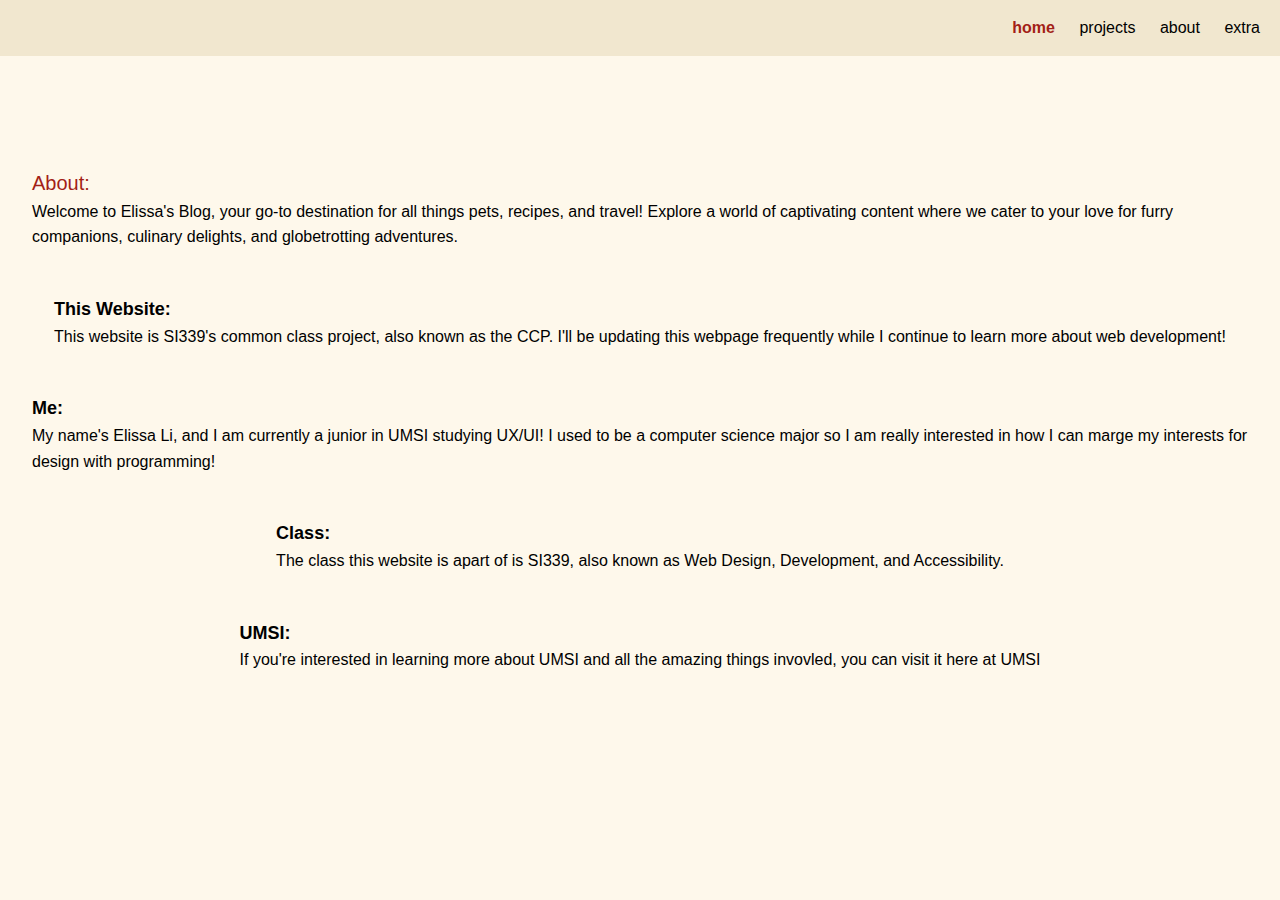
<file: tamarind.html>
<!DOCTYPE html>
<html lang="en">
<head>
    <meta charset="UTF-8">
    <meta name="viewport" content="width=device-width, initial-scale=1.0">
    <link rel="stylesheet" href="css/html5reset.css">
	<!-- Link to the stylesheet -->
	<link rel="stylesheet" href="css/style.css">
    <title>Pets</title>
</head>
<body>
    <a href = "#main-content" class="visually-hidden">Skip to Main Content</a>
    <header>
        <nav>
            <ul class="main-nav">
                <li class="current-page"><a href = "index.html">home</a></li>
                <li><a href = "project.html">projects</a></li>
                <li><a href = "about.html">about</a></li>
                <li><a href = "extra.html">extra</a></li>
            </ul>
        </nav>
        <h1>Elissa Li</h1>

    </header>
    
    <main id = "main-content">
        <div>
            <h2>About:</h2>
            <p>Welcome to Elissa's Blog, your go-to destination for all things pets, recipes, and travel! Explore a world of captivating content where we cater to your love for furry companions, culinary delights, and globetrotting adventures. </p>

        </div>

        <div>
            <h3>This Website:</h3>
            <p>This website is SI339's common class project, also known as the CCP. I'll be updating this webpage frequently while I continue to learn more about web development!</p>
        </div>

        <div>
            <h3>Me:</h3>
            <p>My name's <em>Elissa Li</em>, and I am currently a junior in UMSI studying UX/UI! I used to be a computer science major so I am really interested in how I can marge my interests for design with programming!</p>
        </div>

        <div>
            <h3>Class:</h3>
            <p>The class this website is apart of is SI339, also known as Web Design, Development, and Accessibility.</p>
        </div>

        <div>
            <h3>UMSI:</h3>
            <p>If you're interested in learning more about UMSI and all the amazing things invovled, you can visit it here at <a href = "http://www.si.umich.edu"><strong>UMSI</strong></a></p>
        </div>
    </main>
    <script src="js/actions.js"></script>
</body>
</html>
</file>
<file: css/style.css>
:root{
    --body-color: #FEF8EB;
    --nav-color: #F1E7CF;
    --p-color: #000;
    --heading-color: #000;
    --highlight-color: #A31F17;
}

/* base styles */

body{
    background-color: var(--body-color);
    font-family: Arial, Helvetica, sans-serif;
    line-height: 1.6;
    margin: 0;
    padding: 0;
}

h1, h2{
    font-family: ziclets, sans-serif;
    font-style: normal;
}

h1{
    font-weight: 500;
    font-size: 40px;
    color: var(--body-color);
}

h3, h4, p{
    font-family: Arial, Helvetica, sans-serif;
}

h2{
    font-size: 20px;
    color: var(--highlight-color);
    padding-top: 15px;
}

h3{
    font-size: 18px;
    padding-top: 10px;
    font-weight: bold;
}

h4{
    font-size: 17px;
}

p{
    font-size: 16px;
    line-height: 1.6em;
    margin-bottom: 35px;
}

img {
    max-width: 100%;
    height: auto;
    display: block;
}

a{
    text-decoration: none;
    color: var(--p-color);
    font: Arial, Helvetica, sans-serif;
}

a:hover{
    text-decoration: underline;
    color: var(--highlight-color);
}

li, ul{
    font-family: Arial, Helvetica, sans-serif;
    font-size: 16px;
}

.visually-hidden {
    position: absolute;
    width: 1px;
    height: 1px;
    margin: -1px;
    padding: 0;
    overflow: hidden;
    clip: rect(0,0,0,0);
    border: 0;
}

.visually-hidden:focus {
    position: static;
    width: auto;
    height: auto;
    margin: 0;
    overflow: visible;
    clip: auto;
    white-space: normal;
    z-index: 10000; 
    outline: none; 
    background-color: #fff; 
    color: #000; 
    font-size: 1em; 
    padding: 10px; 
    border: 2px solid #000; 
    top: 0; 
    left: 0; 
}

/* header styles */

header {
    color: var(--body-color);
}

header nav {
    position: sticky;
    top: 0; /* Set the top edge of the nav bar to stay at the top of the viewport */
    z-index: 1000; /* Ensures the nav bar stays on top of other content */
    background-color: var(--nav-color);
    width: 100%; /* Ensures the nav bar extends full width */
}

.main-nav {
    list-style: none;
    text-align: right;
    background-color: var(--nav-color);
    width: auto;
    margin-left: auto;
    margin-right: auto;
    padding: 15px 0px 15px 15px
}

.main-nav li {
    display: inline;
    margin-right: 20px;
}

.main-nav li a{
    text-decoration: none;
    color: var(--p-color);
    font-size: 16px;
    font-family: Arial, Helvetica, sans-serif;
}

.main-nav li a:hover{
    text-decoration: underline;
    color: var(--highlight-color);
}

.main-nav .current-page a {
    color: var(--highlight-color);
    font-weight: bold;
}

/* main content styles */

main {
    padding: 2rem;
    display: flex;
    flex-direction:column;
    align-items: center;
    width: auto;
}

.project-container {
    display: flex;
    flex-direction: column;
    align-items: center;
    width: 100%;
    position: relative;
    border-radius: 10px;
    overflow: hidden;
}

.project-card {
    width: 500px;  
    height: 250px;          /* Makes the image responsive within its container */
    object-fit: cover;      /* Ensures the image covers the area, cropping as needed */
    border-radius: 10px;    /* Rounded corners */
    display: block;         /* Block display to allow margin auto */
    margin: 0 auto;
    box-shadow: 0 4px 8px rgba(0,0,0,0.1);
}

.project-info {
    text-align: center;     /* Centers the text inside this container */
    width: 100%;            /* Ensure this takes the full width */
}

/* special sections and elements */

.introduction, .starters{
    background-color: var(--highlight-color);
    width: auto;
    max-width: 100%;
}

header .introduction {
    text-align: left;
    padding-left: 10px
  }

header .introduction p, header .starters p {
    font-weight: bold;
}

header .starters{
    text-align: center;
    padding: 20px;
}

.starters h1, .starters h3 {
    margin: 10px;
}

.NOAA, .affinity, .sweetli { 
    position: relative;
    width: 100%; 
}

.intro-photo {
    width: 200px;
    margin-left: 50%;
}

.about {
    display: flex;
    align-items: flex-start; /* Aligns the image and text vertically */
    margin-bottom: 20px;
}

.about img {
    height: 400px;
    width: 230px;
    object-fit: cover;
    margin-right: 20px; /* Adds some space between the image and the text */
    border-radius: 10px;
}

.about-text {
    display: block;
    max-width: calc(100%-255px);
}

.about p {
    margin: 0; /* Removes default margin from headings and paragraphs */
}

.passions {
    display: flex;
    flex-direction: column;
    align-items: center; /* Centers the content */
    justify-content: center;
    background-color: var(--highlight-color);
    border-radius: 10px;
    padding: 1em;
    color: var(--body-color);
    margin: 20px;
    box-sizing: border-box;
    width: 100%;
}

.passions h2{
    color: var(--body-color);
}

.passions ul {
    display: grid;
    grid-template-columns: repeat(2, 1fr); /* Creates a 2-column grid */
    list-style-type: disc;
    padding: 1em; /* Resets default padding */
    width: calc(100%-2em);
    box-sizing: border-box;
    column-gap: 3em;
}

.passions li {
    margin: 10px 0; /* Adds some space around each list item */
    position: relative;
}

.peak h2{
    text-align: center;
    margin: 10px;
}

.peak-images {
    display: grid;
    grid-template-columns: repeat(2, 1fr);
    gap: 10px;
    padding: 1em;
    max-width: 100%;
    margin: auto;
}

.peak-images img{
    width: 100%;
    height: auto;
    aspect-ratio: 1/1;
    object-fit: cover;
    border-radius: 10px;
}

.baking, .crochet, .makeup {
    display: grid;
    grid-template-columns: repeat(3, 1fr); /* Creates a 3-column grid */
    gap: 10px; /* Adjust the gap between items as needed */
    margin-bottom: 2em; /* Space after each section */
}

.baking h2, .crochet h2, .makeup h2 {
    grid-column: 1 / -1; /* Centers the title over the grid */
    text-align: center;
}

.baking p, .crochet p, .makeup p {
    grid-column: 1 / -1; /* Ensures the paragraph spans all columns */
    text-align: center; /* Center the text of the paragraph */
    margin-bottom: 1em; /* Space before the images start */
}

.baking img, .crochet img, .makeup img {
    width: 100%; /* Full width of the column */
    aspect-ratio: 1 / 1; /* Makes the images square */
    object-fit: cover; /* Ensures the image covers the square */
    border-radius: 10px;
}

.social-links {
    padding-top: 20px;
}

.social-links img {
    width: 32px;
    margin: 0 10px;
}

.overview, .problem, .design_process, .final_design, .final_design_conclusions h2 {
    text-align: center;
}


.final_design_conclusions h4, .final_design_conclusions p{
    text-align: left;
}

.general-project-info {
    display: grid;
    grid-template-columns: repeat(2, 1fr); /* Two columns of equal width */
    gap: 20px; /* Space between columns and rows */
    justify-content: center; /* Centers grid items horizontally */
    margin: 0px auto; /* Centers the grid in the main content and adds vertical space */
    max-width: 80%; /* Limits the width to avoid overly wide columns on larger screens */
    padding: 20px; /* Padding inside the grid for better spacing around content */
}

.info-item {
    display: flex;
    flex-direction: column; /* Stacks h3 above p */
    align-items: start; /* Aligns items to the left */
}

.general-project-info h3, 
.general-project-info p {
    margin: 0;
    padding: 10px 0; /* Adds vertical padding for spacing */
}

.before-image-container {
    display: flex;
    justify-content: center;
    align-items: center;
    gap: 20px; /* Adjust the gap between images as needed */
    margin-bottom: 30px;
}
  
.before-image-container .image-left, .before-image-container .image-right {
    max-width: 50%; /* Adjust the width as needed to control the size of the images */
    height: auto; /* Keep the aspect ratio */
    object-fit: cover; /* This will cover the area of the image container without stretching */
}

.design_process .analysis .before-image-container {
    display: flex; /* Sets flexbox layout */
    flex-direction: column; /* Stacks children vertically */
    align-items: center; /* Centers children horizontally */
    gap: 20px; /* Adds space between items */
}

.design_process .analysis .before-image-container img {
    max-width: 100%; /* Sets maximum width for images */
    height: auto; /* Maintains aspect ratio */
}

.images-grid {
    display: grid;
    grid-template-columns: repeat(4, 1fr); /* Creates a two-column layout */
    grid-template-rows: auto auto; /* Two rows, height determined by content */
    gap: 20px; /* Adjust the gap between items as needed */
    justify-content: center; /* Center grid items horizontally */
    align-items: center; /* Center grid items vertically */
    padding: 20px; /* Optional padding */
}

.images-grid img {
    width: 100%; /* Full width of the column */
    height: auto; /* Keep the aspect ratio */
    object-fit: cover; /* This will cover the area of the image container without stretching */
}

.final_design img {
    margin-right: auto;
    margin-left: auto;
    margin-bottom: 15px;
    width: 90%;
    height: auto;
}

iframe {
    width: 90%;
}

#NOAA_cover_desktop_design, #Sweetli_cover_desktop_design {
    width: 60%; /* Smaller width as per your requirement */
    height: auto; /* Maintains the aspect ratio */
    margin-bottom: 20px; /* Space below the image */
    margin-left: auto;
    margin-right: auto;
}

#original_sweetli_desktop {
    width: 50%;
    margin-left: auto;
    margin-right: auto;
    margin-bottom: 30px;
}

/* button styles */

.button{
    background-color: var(--nav-color);
    color: var(--highlight-color);
    padding: 10px 15px;
    text-decoration: none;
    display: inline-block;
    border-radius: 10px;
    margin: 0 auto;
    font-weight: bold;
    text-align: center;
    margin-bottom: 15px;
}

.button:hover{
    background-color: var(--nav-color);
    color: var(--highlight-color);
}

/* overlay styles */

.overlay {
    position: absolute;
    top: 0;
    left: 0;
    right: 0;
    bottom: 0;
    background: rgba(255, 255, 255, 0.8); /* White with 60% opacity */
    color: black;
    display: flex;
    align-items: center;
    justify-content: center;
    opacity: 0;             /* Start fully transparent */
    transition: opacity 0.3s ease-in-out;
    font-size: 40px;
}

/* animations */

@keyframes pulsate {
    0%, 100% {
        transform: scale(1);
    }
    50% {
        transform: scale(1.1);
    }
}

.pulsate {
    animation: pulsate 2.5s infinite;
}

/* footer styles */

footer {
    background-color: var(--nav-color);
    color: var(--p-color);
    text-align: center;
    padding: 20px 0;
}

.contact-info a{
    color: var(--p-color);
    text-decoration: none;
    display: inline-block;
    margin: 0 10px;
}


@media (min-width: 768px) {
    .project-container {
        display: grid;
        grid-template-columns: 1fr 1fr; /* Two equal columns */
        align-items: start;
        gap: 40px; /* Space between columns */
        margin: 10px;
    }

    .project-card {
        width: 100%; /* Ensures width is consistent */
        height: 230px; /* Fixed height to ensure all images are the same size */
        object-fit: cover; /* Ensures images cover the area without distorting aspect ratio */
    }

    .project-info {
        width: 100%; /* Ensures the text area matches the image width */
    }

    /* Additional styling for text alignment and appearance within the project-info */
    .project-info h2, .project-info h3, .project-info h4, .project-info p {
        text-align: left; /* Align text to the left */
        margin: 0;  /* Remove any default margins to maintain grid alignment */
        padding: 0.25em; /* Optional padding for better text readability */
    }

    .about img {
        height: 500px;
        width: 430px;
        object-fit: cover;
        margin-right: 20px; /* Adds some space between the image and the text */
        border-radius: 10px;
    }
    .design_process .analysis .before-image-container {
        display: flex; /* Enables flexbox layout */
        flex-direction: row; /* Places children side by side */
        justify-content: center; /* Centers children horizontally */
        gap: 20px; /* Adds space between items */
    }

    .design_process .analysis .before-image-container img{
        width: 50%;
        height: auto;
    }
}

@media (min-width: 1024px) {
    .project-container {
        gap: 60px; /* Increased space between project cards */
        margin: 20px; /* Additional outer spacing if needed */
    }

    .project-card {
        height: 300px; /* Maintain aspect ratio or set a fixed height */
    }

    .about img{
        height: 550px;
        width: 500px;
    }

}
</file>
